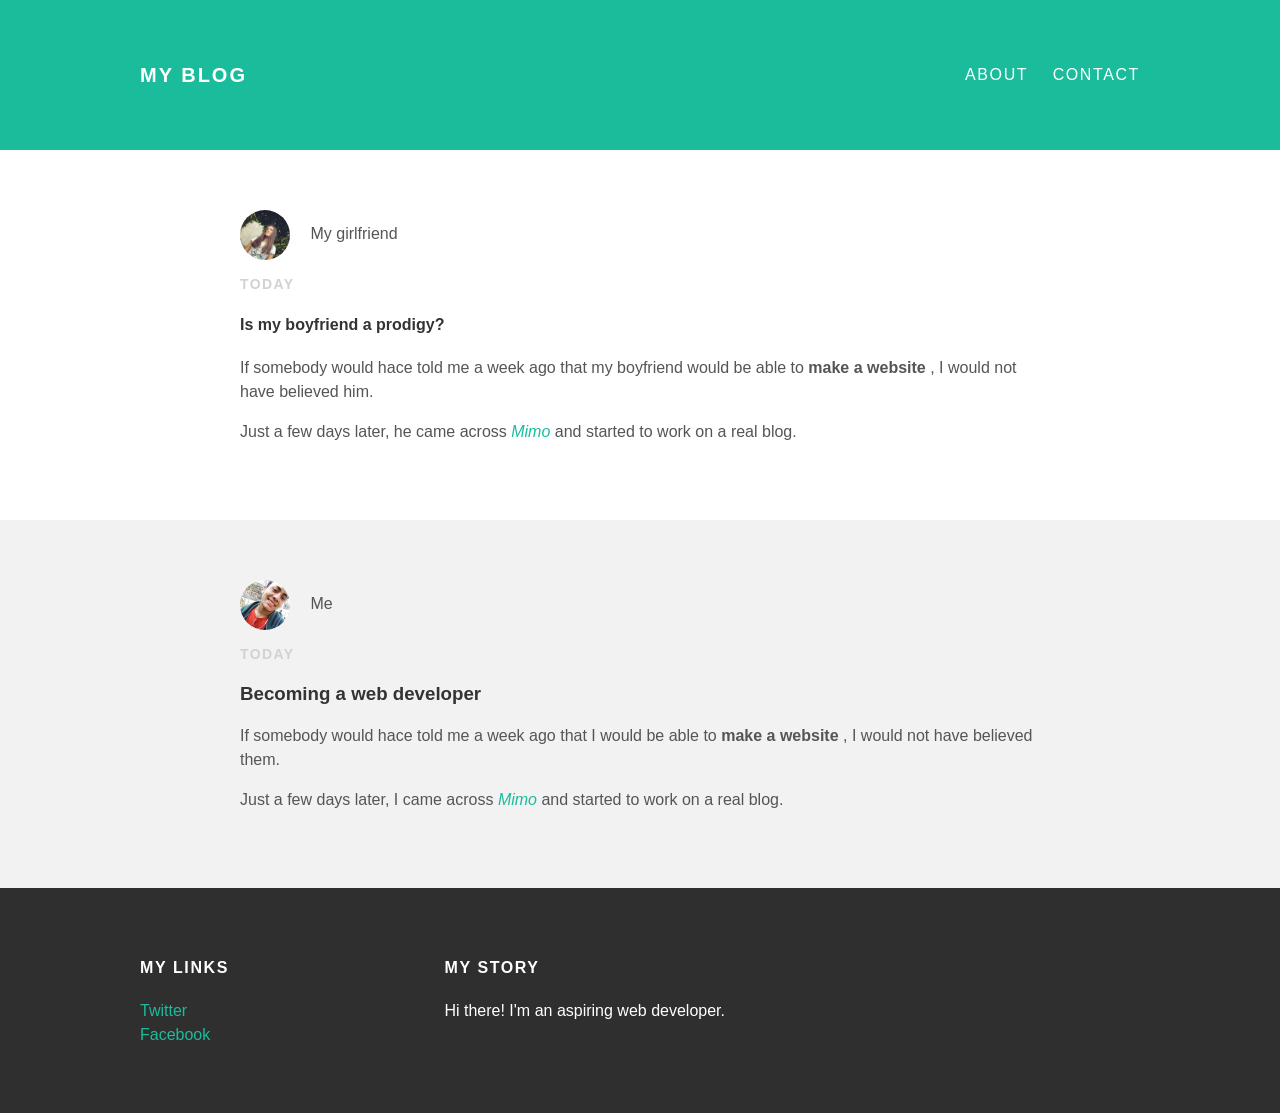
<file: index.html>
<!DOCTYPE html>
<html>
  <head>
    <title>My blog</title>
    <link rel="stylesheet" type="text/css" href="style.css">
  </head>
  <body>
    <div id="header">
      <div class="container">
        <a id="header-title" href="index.html">My Blog</a>
        <ul id="header-nav">
          <li><a href="about.html">About</a></li>
          <li><a href="mailto:joalalve@gmail.com">Contact</a></li>
        </ul>
      </div>
    </div>
    <div id="content">
      <div class="post-container">
<div class="post">
  <div class="post-author">
    <img src="girlfriend.png">
    <span>My girlfriend</span>
  </div>
<p class="post-date">Today</p>
<h4 class="post-title">Is my boyfriend a prodigy?</h4>
<div class="post-content">
  <p>If somebody would hace told me a week ago that my
    boyfriend would be able to <strong>make a website</strong> , I would not have believed him.</p>
  <p>Just a few days later, he came across <em><a href="https://getmimo.com">Mimo</a></em> and started to work on
     a real blog.</p>

</div>
</div>
      </div>
      <div class="post-container">
<div class="post">
  <div class="post-author">
    <img src="me.png">
    <span>Me</span>
  </div>
<p class="post-date">Today</p>
<h3 class="post-title">Becoming a web developer</h3>
<div class="post-content">
  <p>If somebody would hace told me a week ago that I
    would be able to <strong>make a website</strong> , I would not have believed them.</p>
  <p>Just a few days later, I came across <em><a href="https://getmimo.com">Mimo</a></em> and started to work on
     a real blog.</p>

</div>
</div>
      </div>

    </div>
    <div id="footer">
      <div class="container">
<div class="column">
  <h4>My Links</h4>
  <p>
  <a href="https://twitter.com/JoaqunAlvarez22">Twitter</a>
<br>
<a href="https://www.facebook.com/joaquin.alvarezvelarde">Facebook</a>
</p>
</div>
<div class="column">
<h4>My Story</h4>
<p>Hi there! I'm an aspiring web developer.</p>
</div>
      </div>
    </div>
  </body>
</html>
</file>
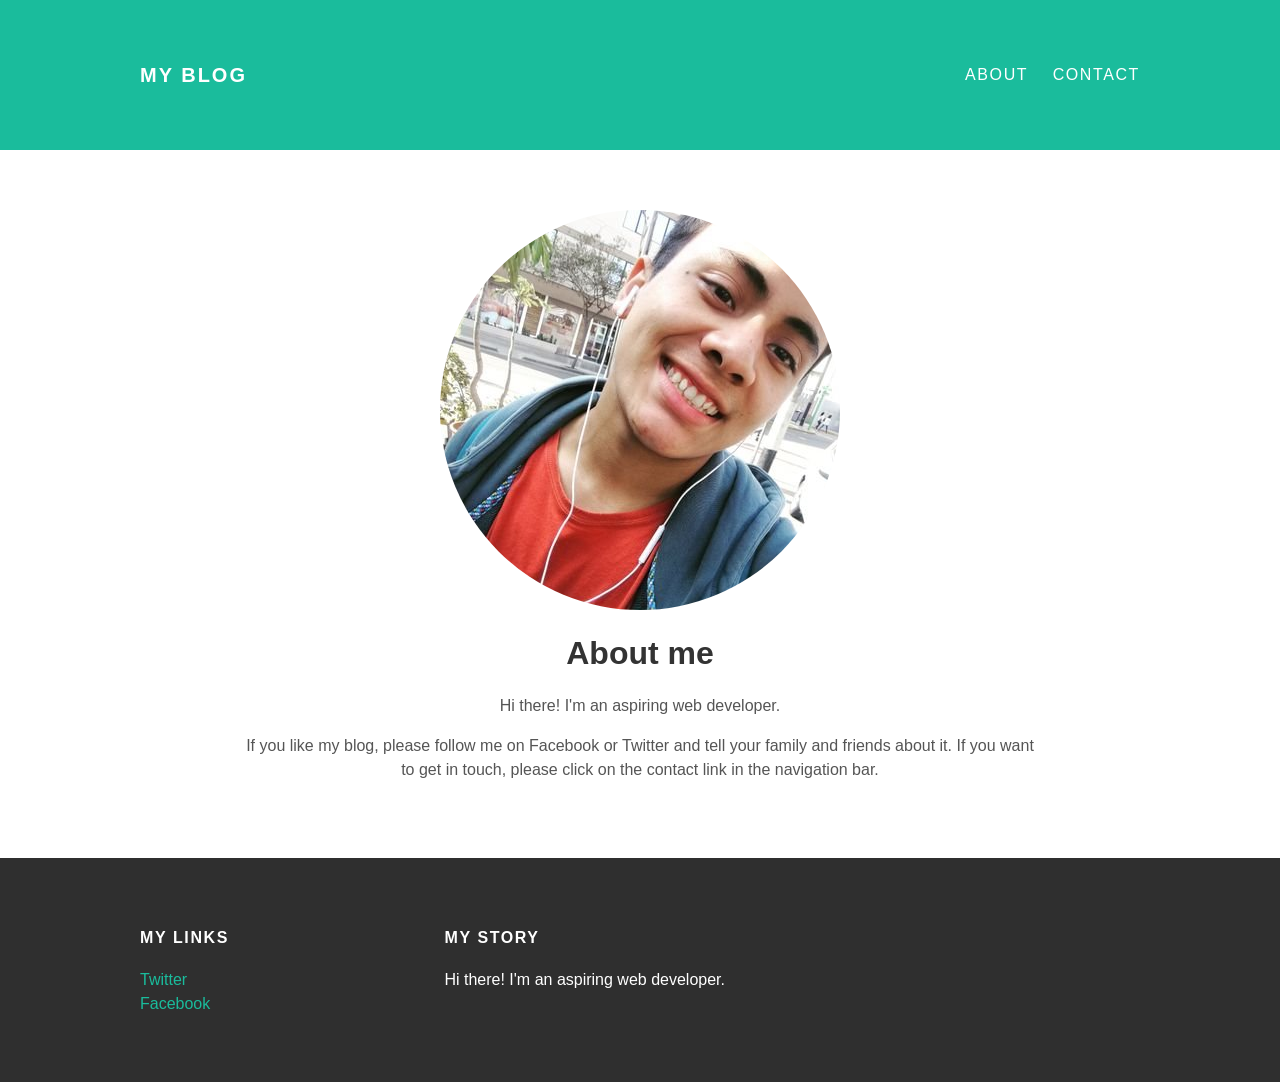
<file: about.html>
<!DOCTYPE html>
<html>
  <head>
    <title>My blog</title>
    <link rel="stylesheet" type="text/css" href="style.css">
  </head>
  <body>
    <div id="header">
      <div class="container">
        <a id="header-title" href="index.html">My Blog</a>
        <ul id="header-nav">
          <li><a href="about.html">About</a></li>
          <li><a href="mailto:joalalve@gmail.com">Contact</a></li>
        </ul>
      </div>
    </div>
    <div id="content">
      <div class="container">
<div class="about">
  <div class="about-author">
    <img src="me.png">
  </div>
<h1 class="about-title">About me</h1>
<div class="about-content">
  <p>Hi there! I'm an aspiring web developer.</p>
  <p>If you like my blog, please follow me on
    Facebook or Twitter and tell your family and friends about
     it. If you want to get in touch, please click on the contact
   link in the navigation bar.</p>

</div>
</div>
      </div>
    </div>
    <div id="footer">
      <div class="container">
<div class="column">
  <h4>My Links</h4>
  <p>
  <a href="https://twitter.com/JoaqunAlvarez22">Twitter</a>
<br>
<a href="https://www.facebook.com/joaquin.alvarezvelarde">Facebook</a>
</p>
</div>
<div class="column">
<h4>My Story</h4>
<p>Hi there! I'm an aspiring web developer.</p>
</div>
      </div>
    </div>
  </body>
</html>
</file>
<file: style.css>
@import url(http://fonts.googleapis
  .com/css?family=Montserrat:400,700);
body{
  color: #555;
  margin: 0;
  font-family: 'Montserrat',sans-serif;
}
#header {
  background-color: #1abc9c;
  height: 150px;
  line-height: 150px;
}
#header-title{
  display: block;
  float:left;
  font-size: 20px;
  font-weight: bold;
}
#header-nav{
  display: block;
  float:right;
  margin-top: 0;
}
#header-nav li{
  display: inline;
  padding-left: 20px;
}
.container{
  max-width: 1000px;
  margin: 0 auto;
}
#header a {
  color: white;
  text-decoration: none;
  text-transform: uppercase;
  letter-spacing: 0.1em;
}
#header a:hover{
  color:#222;
}
#footer{
  background-color: #2f2f2f;
  padding: 50px 0
}
.column{
  min-width: 300px;
  display: inline-block;
  vertical-align: top;
}
#footer h4{
  color: white;
  text-transform: uppercase;
  letter-spacing: 0.1em
}
#footer p {
  color: white;
}
a {
  color: #1abc9c;
  text-decoration: none;
}
a:hover{
  color: #F6A623;
}
.post, .about{
  max-width: 800px;
  margin: 0 auto;
  padding: 60px 0;
}
.post-author img{
  width: 50px;
  height: 50px;
  vertical-align: middle;
}
.post-author img, .about-author img{
  border-radius: 50%;
}
span{
  margin-left: 16px;
}
.post-date {
  color: #D2D2D2;
  font-size: 14px;
  font-weight: bold;
  text-transform: uppercase;
  letter-spacing: 0.1em;
}
h1, h2, h3, h4 {
  color:#333;
}
p {
  line-height: 1.5;
}
.about{
  text-align: center;
}
.post-container:nth-child(even){
  background-color: #f2f2f2;
}
</file>
